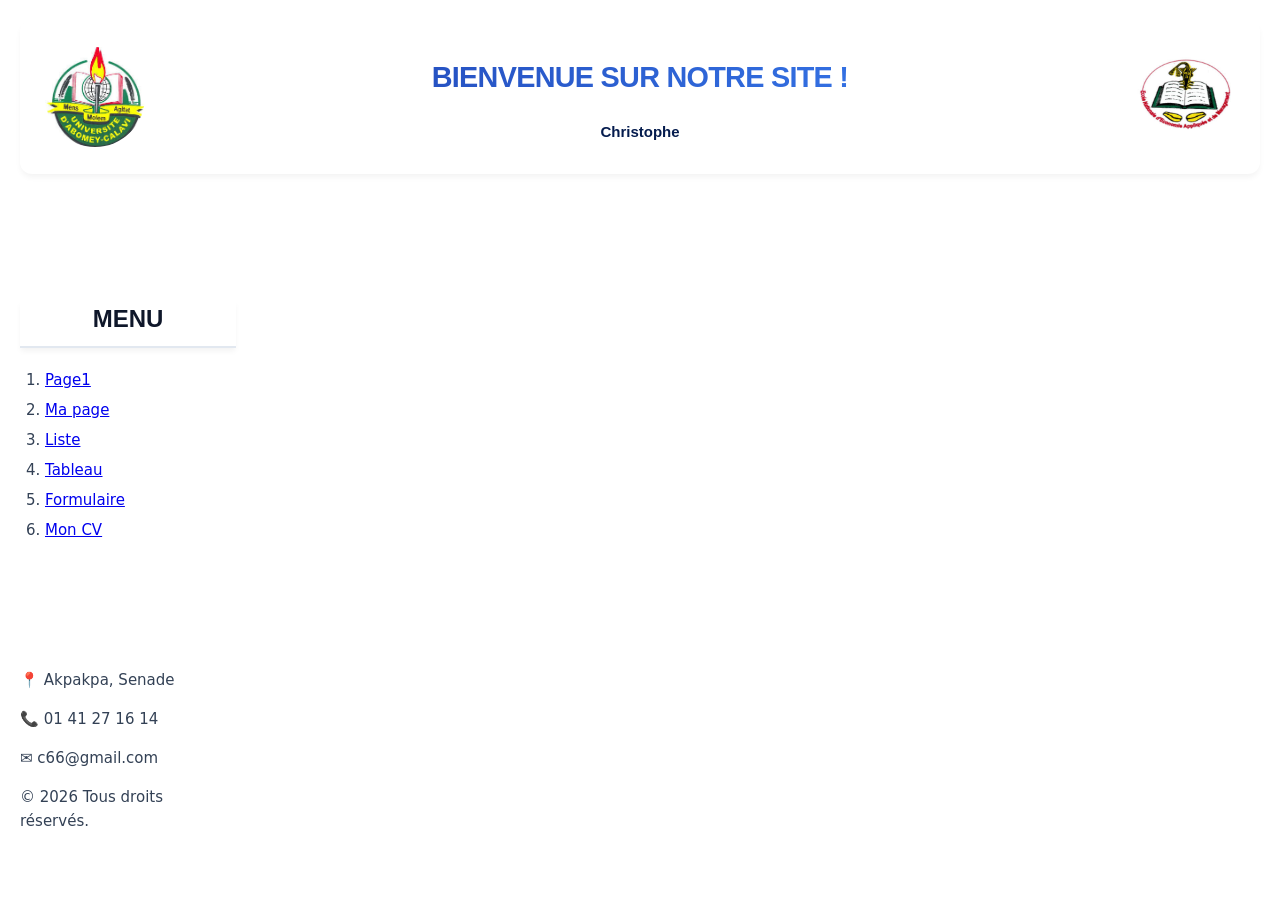
<file: index.html>
<!DOCTYPE html>
<html lang="fr">
<head>
    <meta charset="UTF-8">
    <title>Visitez le site</title>
     <link rel="stylesheet" href="style.css">
</head>
<frameset rows="30%,70%" style="border: 0;"frameborder="0" framespacing="0">
    <frame src="frame1.html" name="frame1" scrolling="no">
    <frameset cols="20%,80%">
        <frameset rows="60%,40%">
            <frame src="menu.html" name="menu"scrolling="no" >
            <frame src="footer.html"> 
        </frameset>
        <frame name="contenu" scrolling="no">
    </frameset>     
</frameset>

</html>
</file>
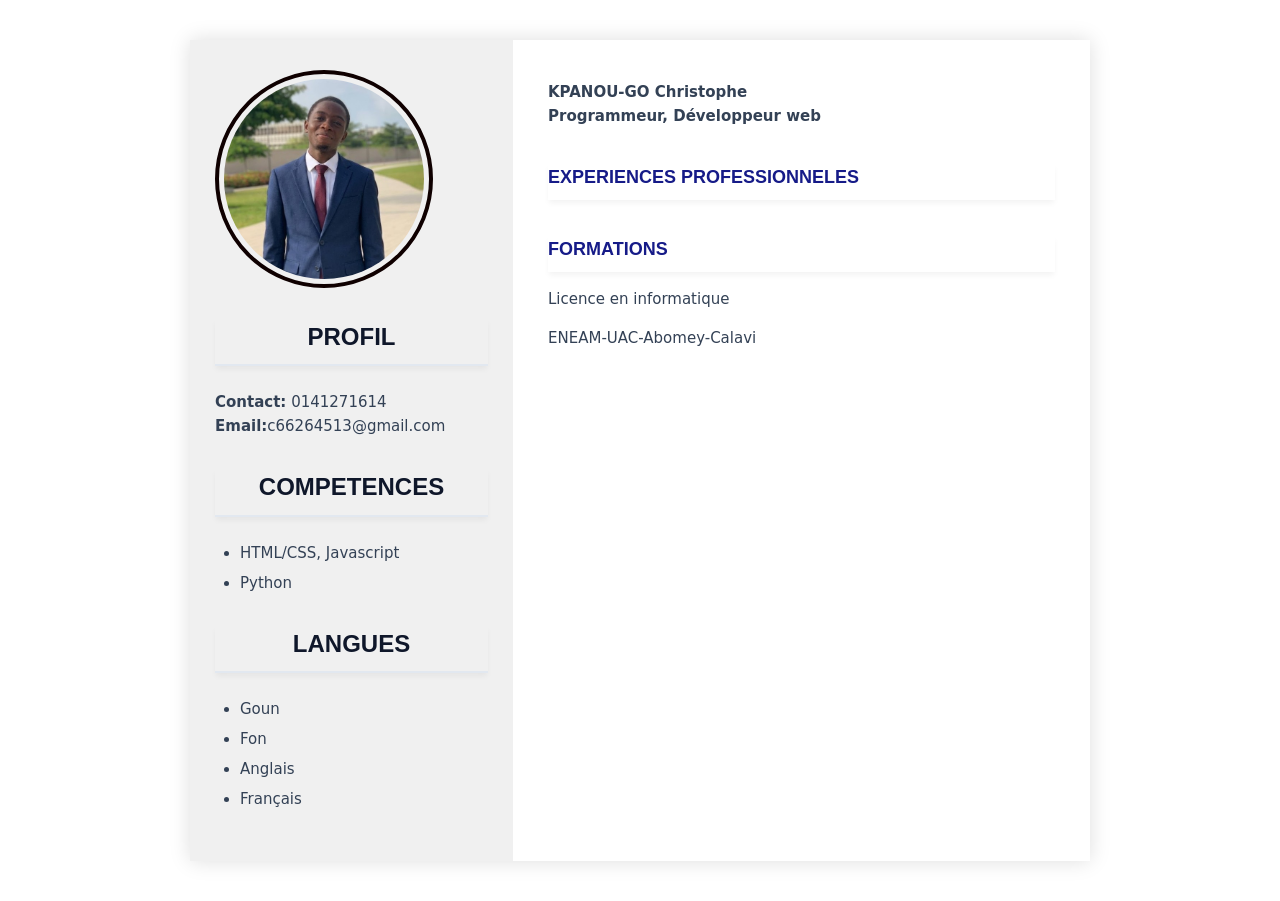
<file: cv.html>
<!DOCTYPE html>
<html lang="en">
<head>
    <meta charset="UTF-8">
    <meta name="viewport" content="width=device-width, initial-scale=1.0">
    <title>CV KPANOU-GO Christophe | Programmeur</title>
    <link rel="stylesheet" href="style.css">
</head>
<body>
    <div class="cv">
        <div class="gauche">
            <img src="fc10bd28-1a3f-439f-a3f5-c8990978f18f~2.jpeg" alt="photi" class="bordure">
            <div class="header-b"></div>
            <h3>PROFIL</h3>
            <strong>Contact:</strong> 0141271614<br>
            <strong>Email:</strong>c66264513@gmail.com<br>
            <h3>COMPETENCES</h3>
            <ul>
                <li>HTML/CSS, Javascript</li>
                <li>Python</li>
            </ul>
            <h3>LANGUES</h3>
            <ul>
                <li>Goun</li>
                <li>Fon</li>
                <li>Anglais</li>
                <li>Français</li>
            </ul>
        </div>
        
        <div class="droite">
            <div class="header-bg"></div>
            <div class="header-content">
                <strong>KPANOU-GO Christophe</strong><br>
                <strong>Programmeur, Développeur web</strong><br>
            </div>
            <h2>EXPERIENCES PROFESSIONNELES</h2>
            <h2>FORMATIONS</h2>
            <p>Licence en informatique</p>
            <p>ENEAM-UAC-Abomey-Calavi</p>
        </div>
    </div>
    
    
</body>
</html>
</file>
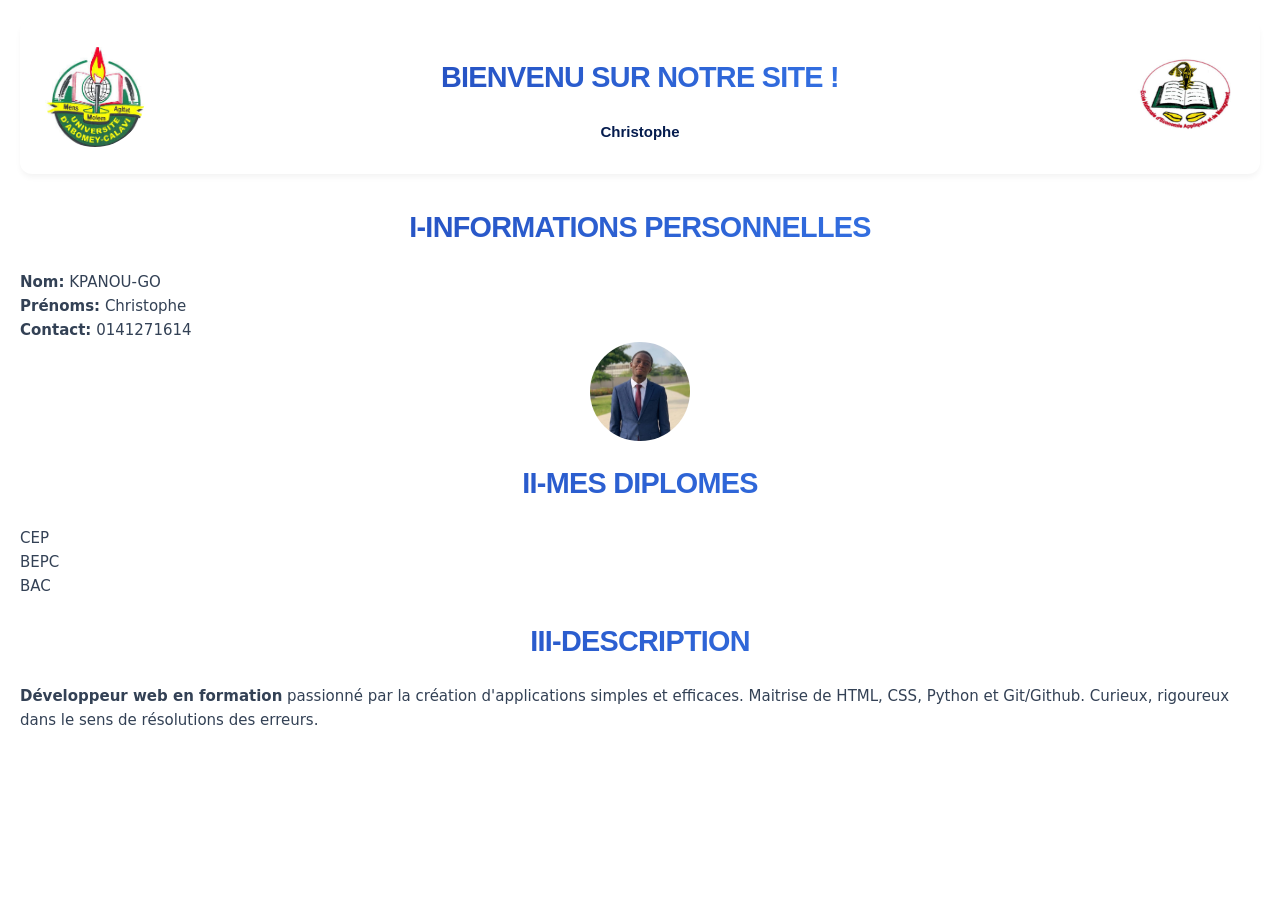
<file: exopage.html>
<!DOCTYPE html>
<html lang="fr">
<head> 
    <meta charset="UTF-8">
    <meta name="viewport" content="width=device-width, initial-scale=1.0">
    <title>Exo</title> 
    <link rel="stylesheet" href="style.css"> 
</head> 
<body>
    <header>
        <a href="https://uac.bj" target="_blank"><img src="images.jpeg" alt="Lien de l'UAC"></a>
        <div>
            <h1>BIENVENU SUR NOTRE SITE !</h1> 
            <p><a href="#Description">Christophe</a></p>
        </div>
        <a href="https://eneam.uac.bj.bj" target="_blank"><img src="images (1).jpeg" alt="Lien de l'ENEAM"></a>
    </header>
    
    <div>
        <h1>I-Informations personnelles</h1>
        <strong>Nom:</strong> KPANOU-GO<br>
        <strong>Prénoms:</strong> Christophe<br>
        <strong>Contact:</strong> 0141271614<br>
        <center><a href="page1.html" target="contenu"><img src="fc10bd28-1a3f-439f-a3f5-c8990978f18f~2.jpeg" alt="Photo de profil"></a></center>
    </div>

    <div>
        <h1>II-Mes diplomes</h1>
        CEP<br>
        BEPC<br>
        BAC
    </div>

    <div>
        <h1 id="Description">III-Description</h1>
        <p>
            <strong>Développeur web en formation</strong> passionné par la création d'applications simples et efficaces. Maitrise de HTML, CSS, Python et 
            Git/Github. Curieux, rigoureux dans le sens de  résolutions des erreurs. 
        </p>
    </div>
</body>
</html>
</file>
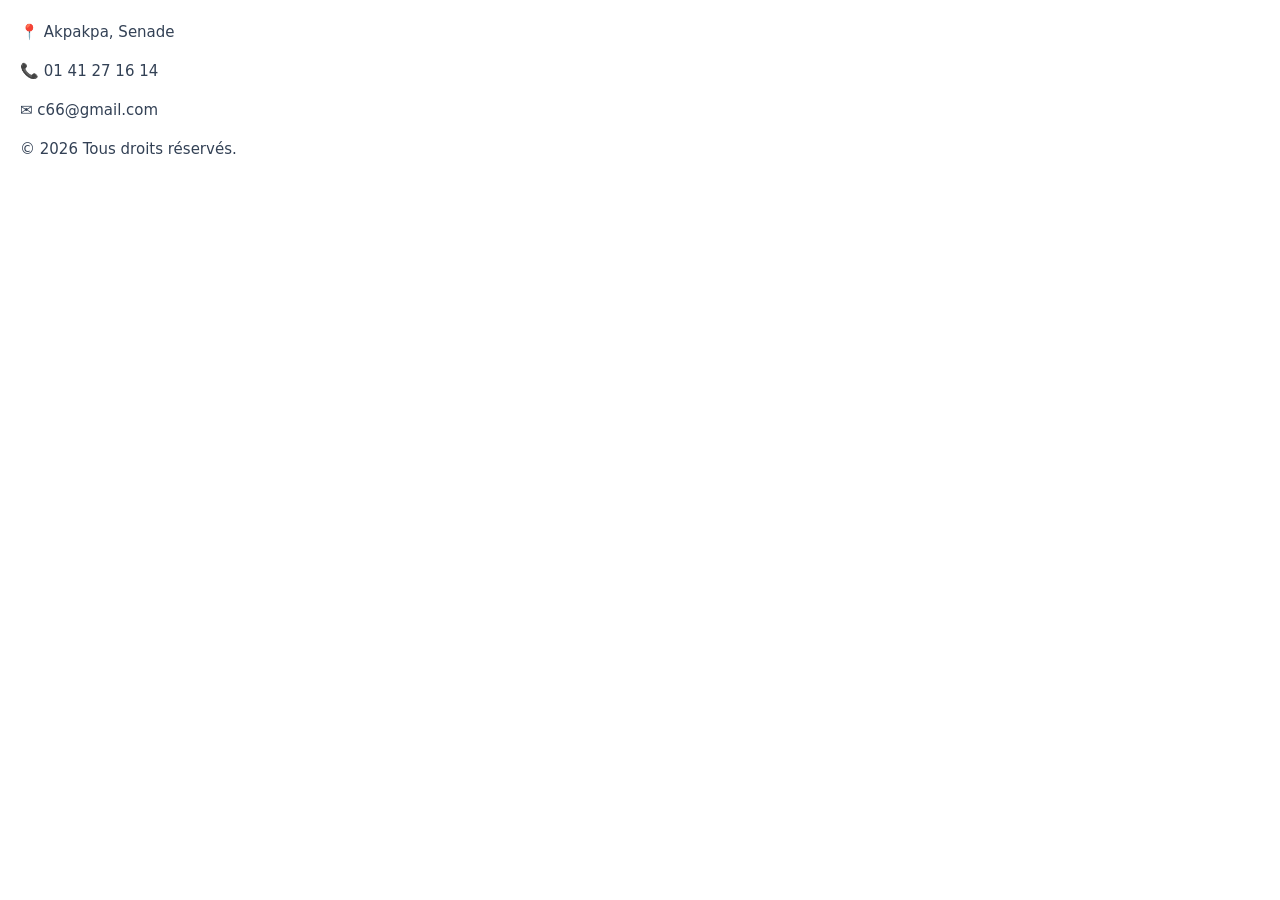
<file: footer.html>
<!DOCTYPE html>
<html lang="fr">
<head>
    <meta charset="UTF-8">
    <meta name="viewport" content="width=device-width, initial-scale=1.0">
    <link rel="stylesheet" href="style.css"> 
    <title>Footer</title>
</head>
<body>
    <footer id="contact">
        <div class="footer-info">
            <p>📍 Akpakpa, Senade</p>
            <p>📞 01 41 27 16 14</p>
            <p>✉️ c66@gmail.com </p>
        </div>
        <p class="copyright">&copy; 2026 Tous droits réservés.</p>
    </footer>
</body>
</html>
</file>
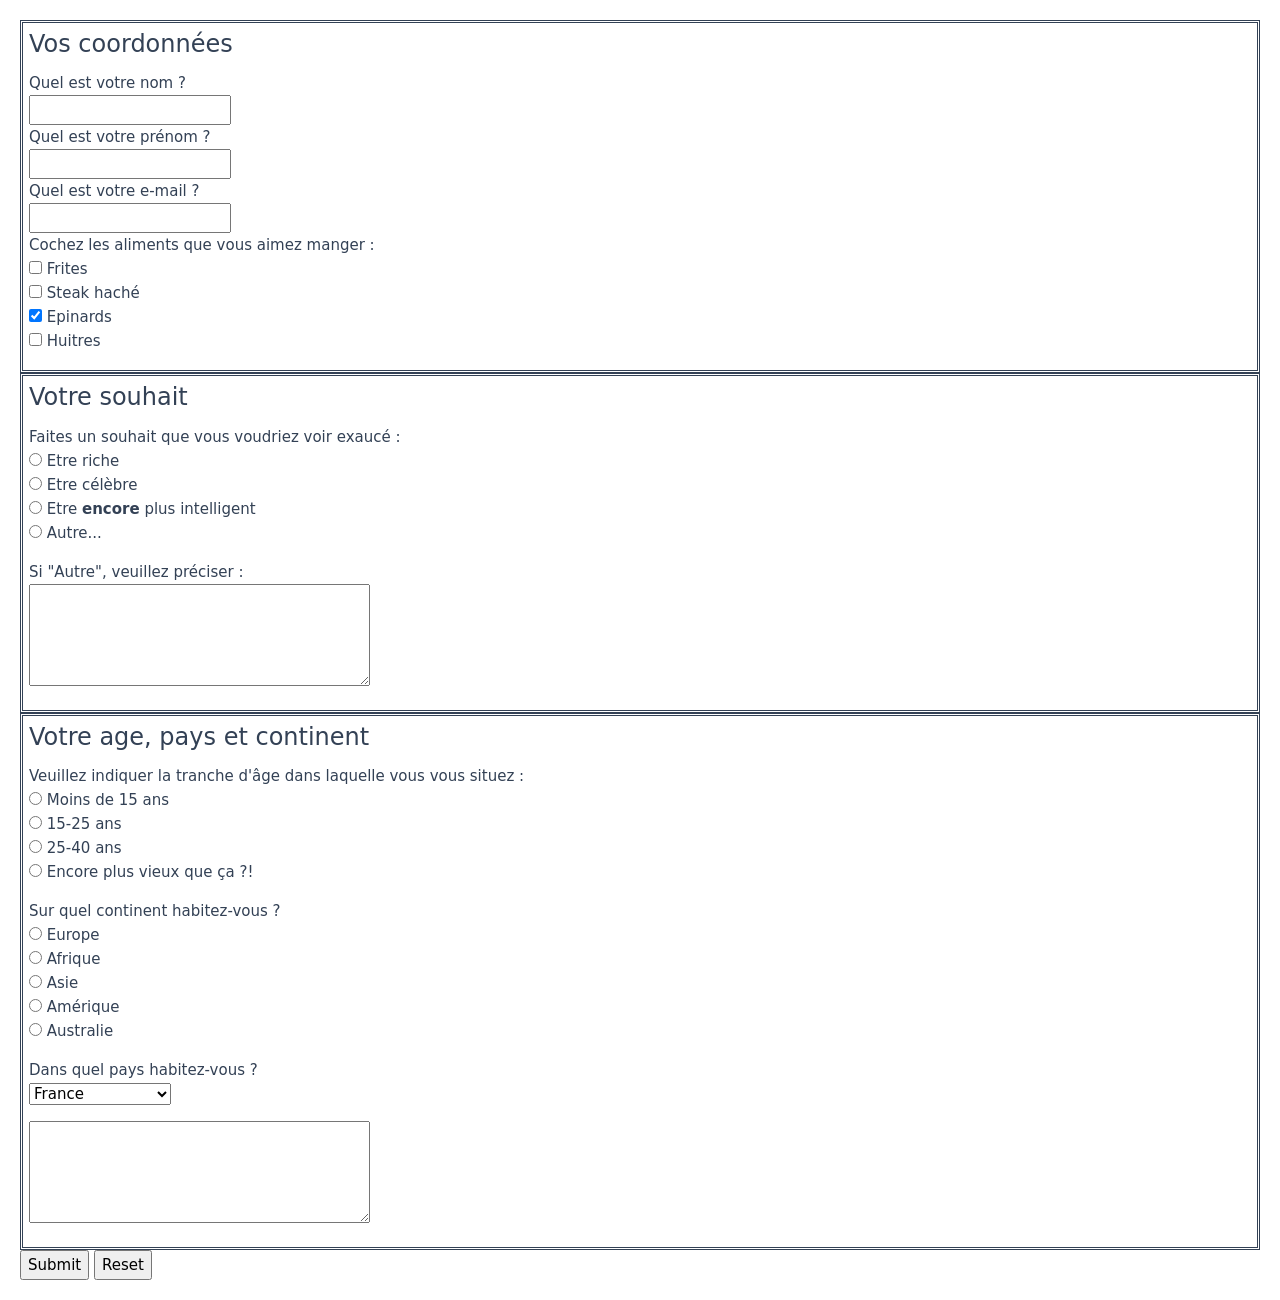
<file: form.html>
<!DOCTYPE html>
<html lang="fr">
<head>
    <meta charset="UTF-8">
    <meta name="Viewport" content="width-device, initial-scale-1.0">
    <title>FORMULAIRE</title>
    <link rel="stylesheet" href="bootstrap.css">
    <link rel="stylesheet" href="style.css">
      
</head>
<body>
    <form method="post" action="traitement.php"> 
 
        <fieldset> 
            <legend>Vos coordonnées</legend> <!-- Titre du fieldset --> 
            
            <label for="nom">Quel est votre nom ?</label><br /> 
            <input type="text" name="nom" id="nom" tabindex="10" /><br /> 
            
            <label for="prenom">Quel est votre prénom ?</label><br /> 
            <input type="text" name="prenom" id="prenom" tabindex="20" /><br /> 
            
            <label for="email">Quel est votre e-mail ?</label><br /> 
            <input type="text" name="email" id="email" tabindex="30" /><br /> 
            <p> 
                Cochez les aliments que vous aimez manger :<br /> 
                <input type="checkbox" name="frites" id="frites" /> <label for="frites">Frites</label><br /> 
                <input type="checkbox" name="steak" id="steak" /> <label for="steak">Steak haché</label><br /> 
                <input type="checkbox" name="epinards" id="epinards" checked="checked" /> <label 
                for="epinards">Epinards</label><br /> 
                <input type="checkbox" name="huitres" id="huitres" /> <label for="huitres">Huitres</label> 
            </p> 

        </fieldset> 
        
        <fieldset> 
            <legend>Votre souhait</legend> <!-- Titre du fieldset --> 
        
            <p> 
                Faites un souhait que vous voudriez voir exaucé :<br /> 
                <input type="radio" name="souhait" value="riche" id="riche" tabindex="40" /> <label for="riche">Etre 
                riche</label><br /> 
                <input type="radio" name="souhait" value="celebre" id="celebre" tabindex="50" /> <label 
                for="celebre">Etre célèbre</label><br /> 
                <input type="radio" name="souhait" value="intelligent" id="intelligent" tabindex="60" /> <label 
                for="intelligent">Etre <strong>encore</strong> plus intelligent</label><br /> 
                <input type="radio" name="souhait"    value="autre" id="autre" tabindex="70" /> <label 
                for="autre">Autre...</label><br /> 
                </p> 
                
                <p> 
                <label for="precisions">Si "Autre", veuillez préciser :</label><br    /> 
                <textarea name="precisions" id="precisions" cols="40" rows="4" tabindex="80"></textarea>
                </p>
            </p> 

        </fieldset> 
        <fieldset>
            <legend>Votre age, pays et continent</legend>
            <p> 
                Veuillez indiquer la tranche d'âge dans laquelle vous vous situez :<br /> 
                <input type="radio" name="age" value="moins15" id="moins15" /> <label for="moins15">Moins de 15 ans</label><br /> 
                <input type="radio" name="age" value="medium15-25" id="medium15-25" /> <label for="medium15-25">15-25 
                ans</label><br /> 
                <input type="radio" name="age" value="medium25-40" id="medium25-40" /> <label for="medium25-40">25-40 
                ans</label><br    /> 
                <input type="radio" name="age" value="plus40" id="plus40" /> <label for="plus40">Encore plus vieux que ça ?!</label> 
                </p> 
                <p> 
                Sur quel continent habitez-vous ?<br /> 
                <input type="radio" name="continent" value="europe" id="europe" /> <label 
                for="europe">Europe</label><br /> 
                <input type="radio" name="continent" value="afrique" id="afrique" /> <label    for="afrique">Afrique</label><br /> 
                <input type="radio" name="continent" value="asie" id="asie" /> <label for="asie">Asie</label><br /> 
                <input type="radio" name="continent" value="amerique" id="amerique" /> <label for="amerique">Amérique</label><br /> 
                <input type="radio" name="continent"    value="australie"    id="australie" />    <label for="australie">Australie</label> 
            </p> 
   
            <p> 
                <label for="pays">Dans quel pays habitez-vous ?</label><br /> 
                <select name="pays" id="pays"> 
                    <optgroup label="Europe"> 
                        <option value="france">France</option> 
                        <option value="espagne">Espagne</option> 
                        <option value="italie">Italie</option> 
                        <option value="royaume-uni">Royaume-Uni</option> 
                    </optgroup> 
                    <optgroup label="Amérique"> 
                        <option value="canada">Canada</option> 
                        <option value="etats-unis">Etats-Unis</option> 
                    </optgroup> 
                        <optgroup label="Asie"> 
                        <option value="chine">Chine</option> 
                        <option value="japon">Japon</option> 
                </optgroup> 
                </select> 
            </p> 
            
            <textarea name="precisions" id="precisions" cols="40" rows="4" tabindex="80"></textarea> 
            </p> 
        </fieldset> 
        <p> 
        <input type="submit" class="btn, button"/> <input type="reset" /> 
        </p> 
    </form> 
    <script src="bootstrap.js"></script>
</body>
</html>
</file>
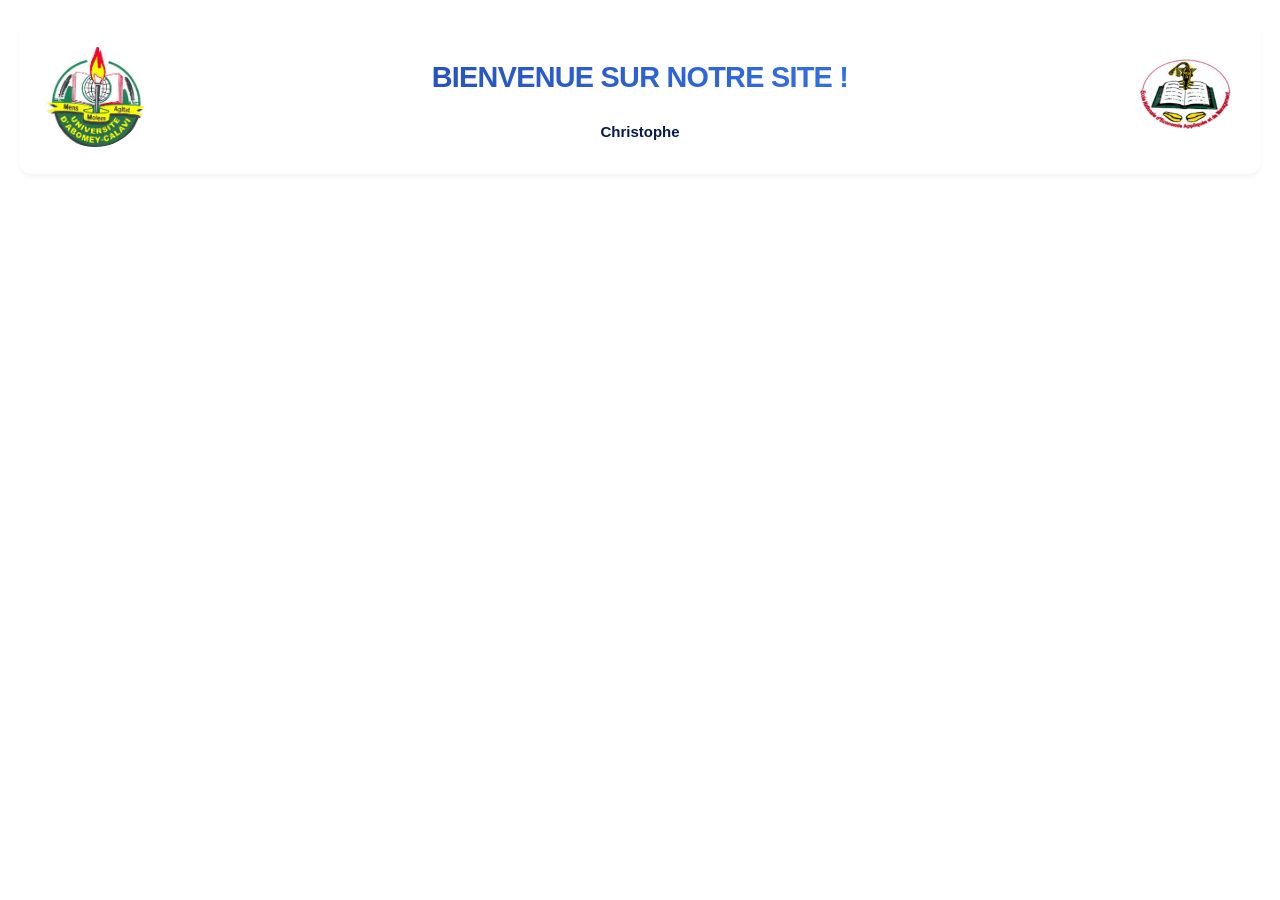
<file: frame1.html>
<!DOCTYPE html>
<html lang="fr">
<head>
    <meta charset="UTF-8">
    <meta name="viewport" content="width=device-width, initial-scale=1.0">
    <title>Première page</title>
    <link rel="stylesheet" href="style.css">
</head>
<body>
    <header>
        <a href="https://uac.bj" target="_blank"><img src="images.jpeg" alt="Lien de l'UAC"></a>
        <div>
            <h1>BIENVENUE SUR NOTRE SITE !</h1> 
            <p><a href="exopage.html#Description" target="contenu">Christophe</a></p>
        </div>
        <a href="https://eneam.uac.bj.bj" target="_blank"><img src="images (1).jpeg" alt="Lien de l'ENEAM"></a>
    </header>

</body>
</html>
</file>
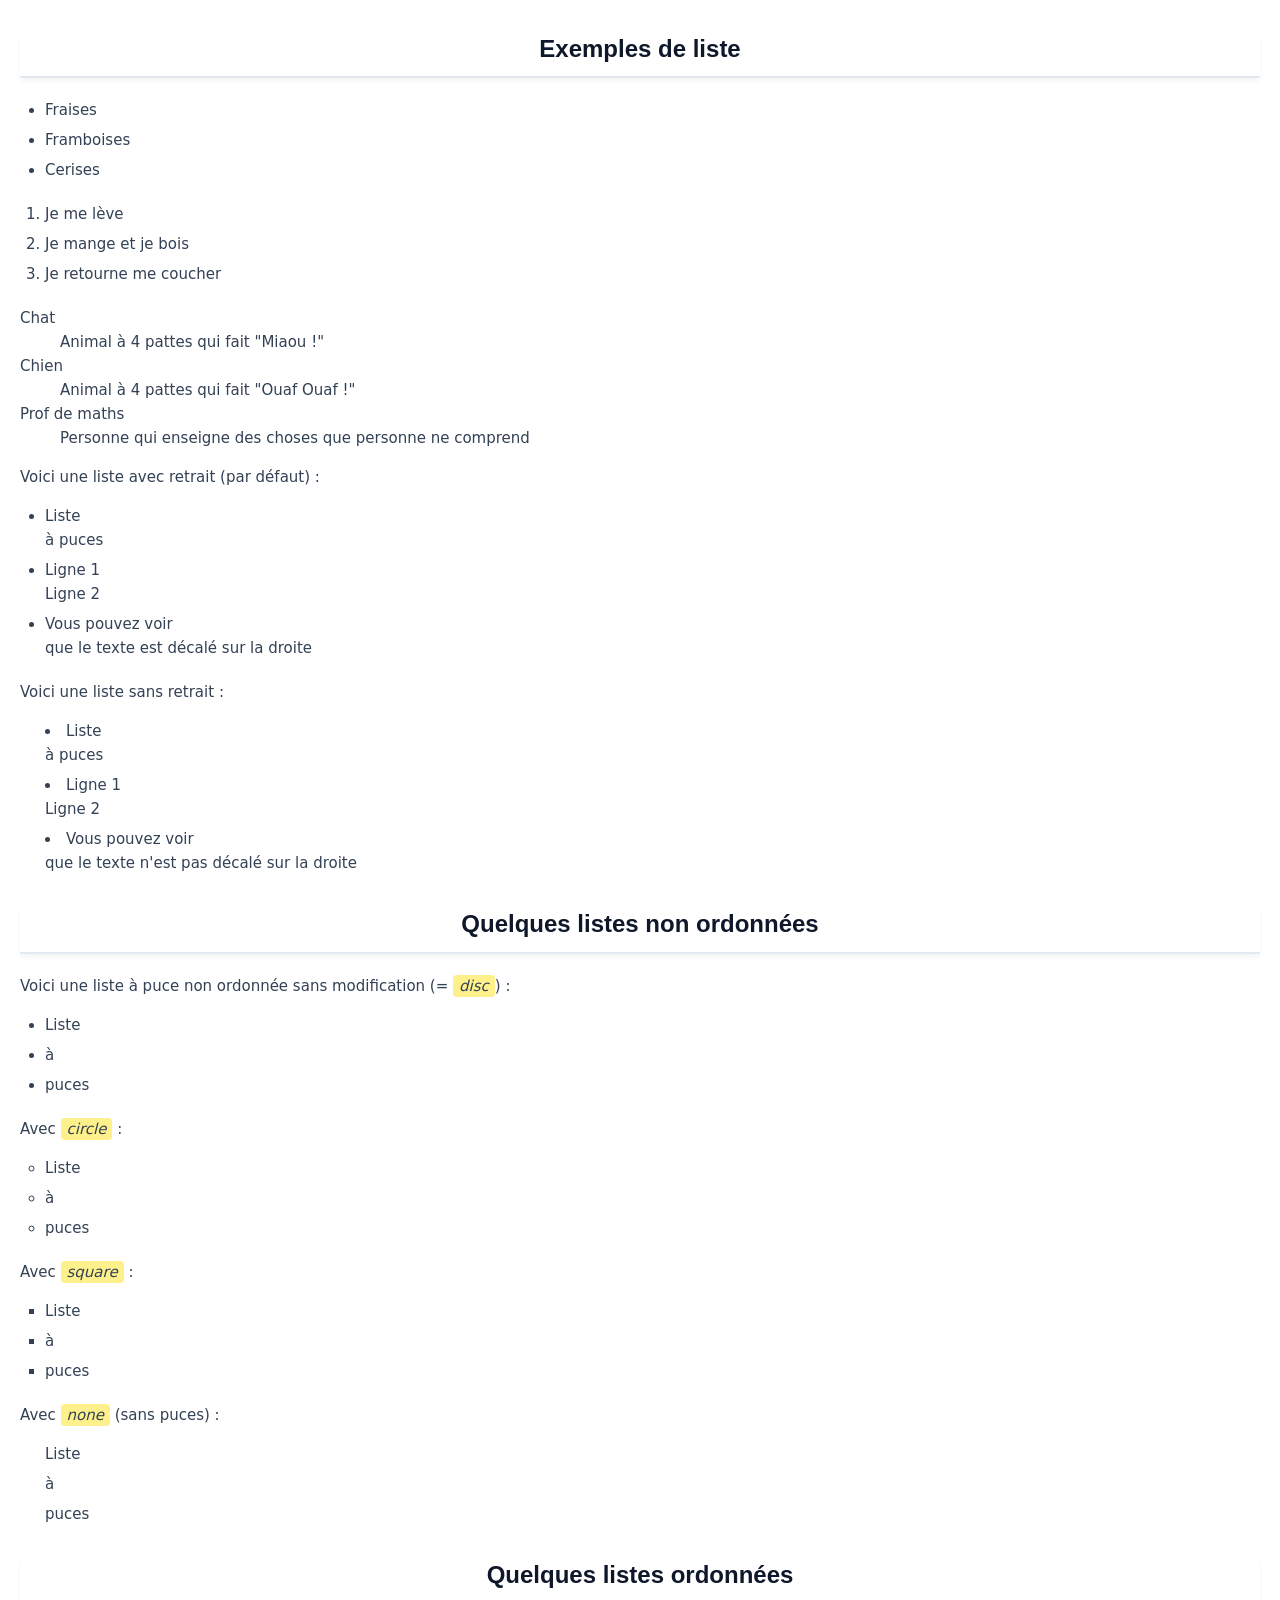
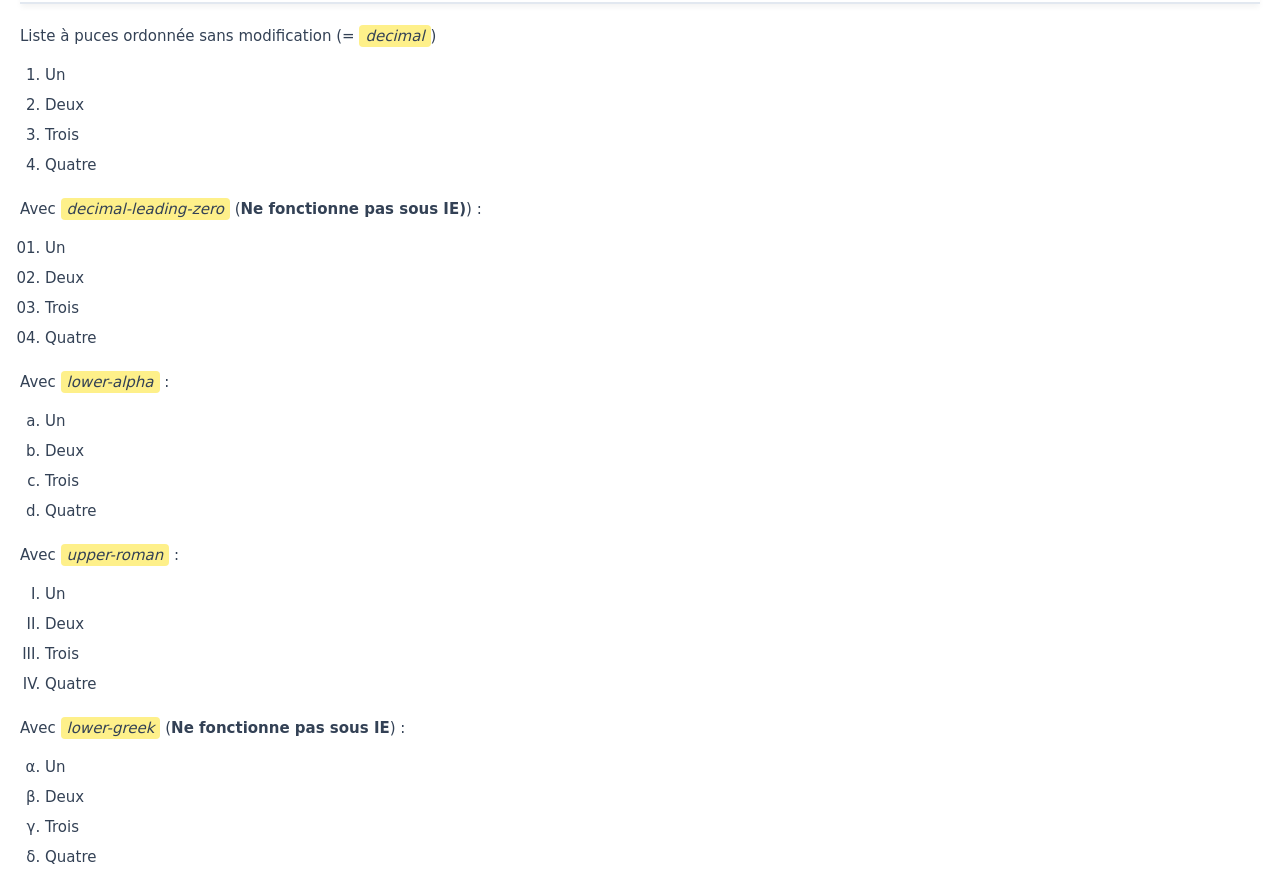
<file: liste.html>
<!DOCTYPE html>
<html lang="fr">
<head>
    <meta charset="UTF-8">
    <meta name="viewport" content="width=device-width, initial-scale=1.0">
    <title>LISTE</title> 
    <link rel="stylesheet" href="style.css"> 
</head>
<body>
    <h2>Exemples de liste</h2>
    <ul> 
        <li>Fraises</li> 
        <li>Framboises</li> 
        <li>Cerises</li> 
    </ul>
    <ol> 
        <li>Je me lève</li> 
        <li>Je mange et je bois</li> 
        <li>Je retourne me coucher</li> 
    </ol>
    <dl> 
        <dt>Chat</dt> 
        <dd>Animal à 4 pattes qui fait "Miaou !"</dd> 
        <dt>Chien</dt> 
        <dd>Animal à 4 pattes qui fait "Ouaf Ouaf !"</dd> 
        <dt>Prof de maths</dt> 
        <dd>Personne qui enseigne des choses que personne ne comprend</dd> 
    </dl> 
    <p>Voici une liste avec retrait (par défaut) :</p> 
    <ul class="retrait"> 
        <li>Liste<br>à puces</li> 
        <li>Ligne 1<br>Ligne 2</li> 
        <li>Vous pouvez voir<br>que le texte est décalé sur la droite</li> 
    </ul> 
    <p>Voici une liste sans retrait :</p> 
    <ul class="pas_de_retrait"> 
        <li>Liste<br>à puces</li> 
        <li>Ligne 1<br>Ligne 2</li> 
        <li>Vous pouvez voir<br>que le texte n'est pas décalé sur la droite</li> 
    </ul> 
    <h2>Quelques listes non ordonnées</h2> 
    <p>Voici une liste à puce non ordonnée sans modification (= <em>disc</em>) :</p> 
    <ul> 
        <li>Liste</li> 
        <li>à</li> 
        <li>puces</li> 
    </ul> 
    <p>Avec <em>circle</em> :</p> 
    <ul class="cercle"> 
        <li>Liste</li> 
        <li>à</li> 
        <li>puces</li> 
    </ul> 
    <p>Avec <em>square</em> :</p> 
    <ul class="carre"> 
        <li>Liste</li> 
        <li>à</li> 
        <li>puces</li> 
    </ul> 
    <p>Avec <em>none</em> (sans puces) :</p> 
    <ul class="rien"> 
        <li>Liste</li> 
        <li>à</li> 
        <li>puces</li> 
    </ul> 
    <h2>Quelques listes ordonnées</h2> 
    <p>Liste à puces ordonnée sans modification (= <em>decimal</em>)</p> 
    <ol> 
        <li>Un</li> 
        <li>Deux</li> 
        <li>Trois</li> 
        <li>Quatre</li> 
    </ol> 
    <p>Avec <em>decimal-leading-zero</em> (<strong>Ne fonctionne pas sous IE)</strong>) :</p> 
    <ol class="commence_a_zero"> 
        <li>Un</li> 
        <li>Deux</li> 
        <li>Trois</li> 
        <li>Quatre</li> 
    </ol> 
    <p>Avec <em>lower-alpha</em> :</p> 
    <ol class="lettres_minuscules"> 
        <li>Un</li> 
        <li>Deux</li> 
        <li>Trois</li> 
        <li>Quatre</li> 
    </ol> 
    <p>Avec <em>upper-roman</em> :</p> 
    <ol class="chiffres_romains"> 
        <li>Un</li> 
        <li>Deux</li> 
        <li>Trois</li> 
        <li>Quatre</li> 
    </ol> 
    <p>Avec <em>lower-greek</em> (<strong>Ne fonctionne pas sous IE</strong>) :</p> 
    <ol class="lettres_grecques"> 
        <li>Un</li> 
        <li>Deux</li> 
        <li>Trois</li> 
        <li>Quatre</li> 
    </ol>

</body>
</html>
</file>
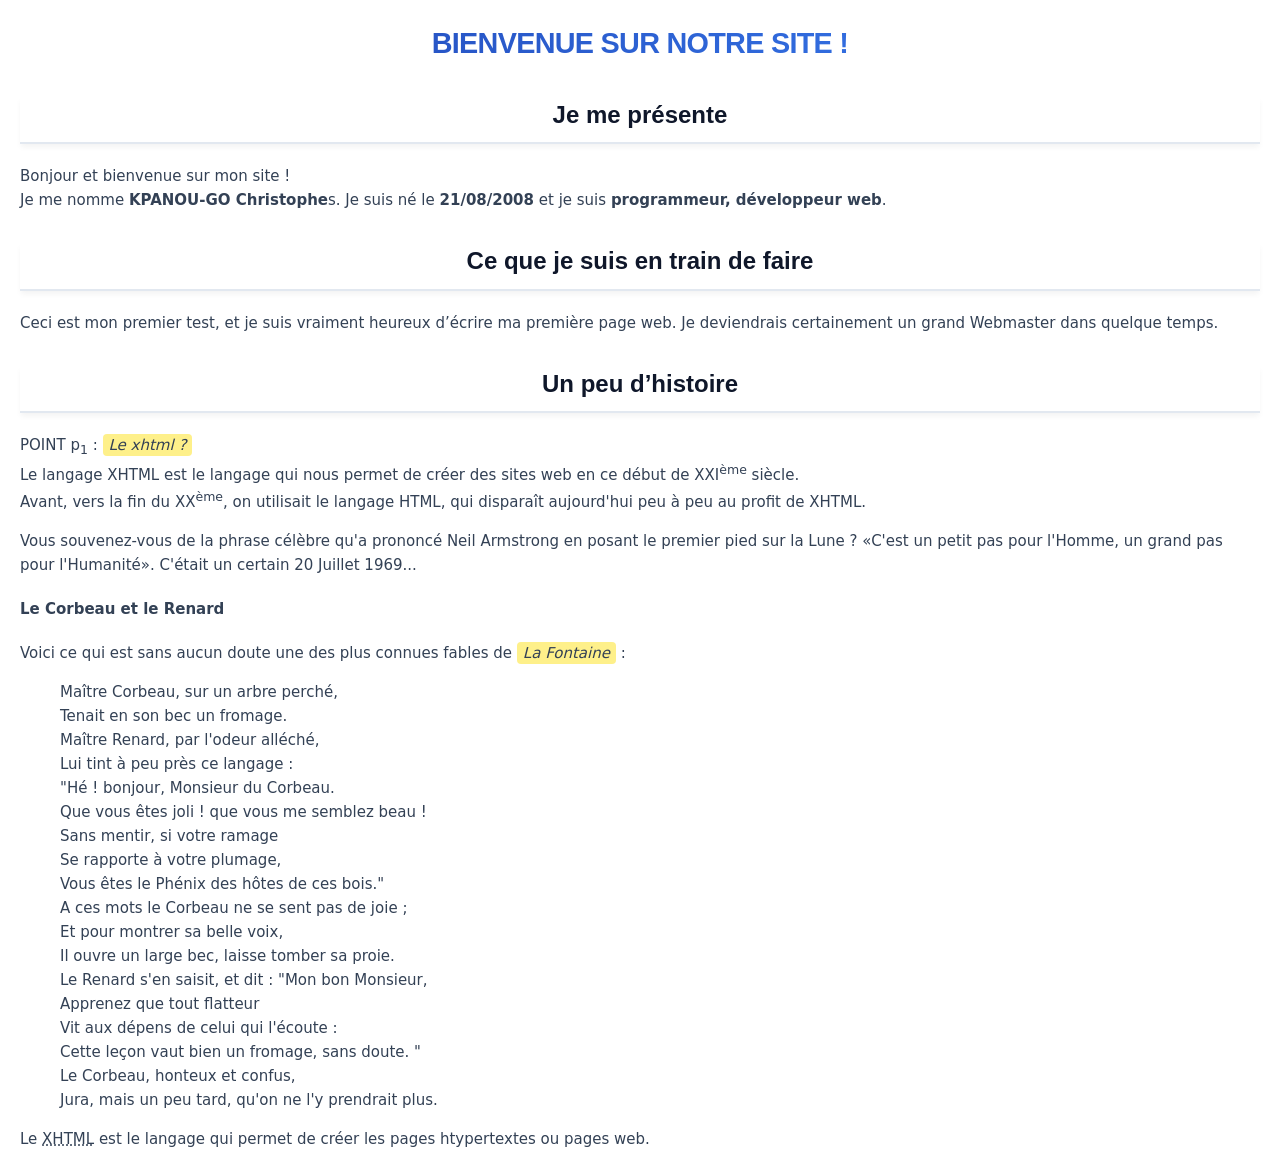
<file: page1.html>
<!DOCTYPE html>
<html lang="fr">
<head>
    <meta charset="UTF-8">
    <meta name="viewport" content="width=device-width, initial-scale=1.0">
    <title>Ma première page</title>
    <link rel="stylesheet" href="style.css">
</head>
<body>
    <h1>BIENVENUE SUR NOTRE SITE !</h1> 

    <h2>Je me présente</h2> 
    
    <p> 
        Bonjour et bienvenue sur mon site !<br> Je me nomme <strong>KPANOU-GO Christophe</strong>s. 
        Je suis né le <strong>21/08/2008</strong> et je suis <strong>programmeur, développeur web</strong>. 
    </p> 
    
    <h2>Ce que je suis en train de faire</h2> 
    
    <p> 
        Ceci est mon premier test, et je suis vraiment heureux d’écrire ma première page web. Je deviendrais 
        certainement un grand Webmaster dans quelque temps.    
    </p> 
    
    <h2>Un peu d’histoire</h2> 
    
    <p> 
        POINT p<sub>1</sub> : <em> Le xhtml ?</em><br> 
        Le langage XHTML est le langage qui nous permet de créer des sites web en ce début de 
        XXI<sup>ème</sup> siècle.<br> 
        Avant, vers la fin du XX<sup>ème</sup>, on utilisait le langage HTML, qui disparaît aujourd'hui peu à 
        peu au profit de XHTML. 
    </p>
    <p>Vous souvenez-vous de la phrase célèbre qu'a prononcé Neil Armstrong en posant le premier pied 
    sur la Lune ? <q>C'est un petit pas pour l'Homme, un grand pas pour l'Humanité</q>. C'était un certain 
    20 Juillet 1969...</p> 
    
    <h4>Le Corbeau et le Renard</h4> 
    <p>Voici ce qui est sans aucun doute une des plus connues fables de <em>La Fontaine</em> :</p>  
    <blockquote> 
        <p> 
            Maître Corbeau, sur un arbre perché,<br>
            Tenait en son bec un fromage.<br>
            Maître Renard, par l'odeur alléché,<br>
            Lui tint à peu près ce langage :<br>
            "Hé ! bonjour, Monsieur du Corbeau.<br>
            Que vous êtes joli ! que vous me semblez beau !<br>
            Sans mentir, si votre ramage<br>
            Se rapporte à votre plumage,<br>
            Vous êtes le Phénix des hôtes de ces bois."<br>
            A ces mots le Corbeau ne se sent pas de joie ;<br>
            Et pour montrer sa belle voix,<br>
            Il ouvre un large bec, laisse tomber sa proie.<br>
            Le Renard s'en saisit, et dit : "Mon bon Monsieur,<br>
            Apprenez que tout flatteur<br>
            Vit aux dépens de celui qui l'écoute :<br>
            Cette leçon vaut bien un fromage, sans doute. "<br>
            Le Corbeau, honteux et confus,<br>
            Jura, mais un peu tard, qu'on ne l'y prendrait plus. 
        </p> 
    </blockquote>
    <p>Le <acronym title="eXtensible HyperText Markup Language">XHTML</acronym> est le langage qui 
    permet de créer les pages htypertextes ou pages web.</p>

</body>
</html>
</file>
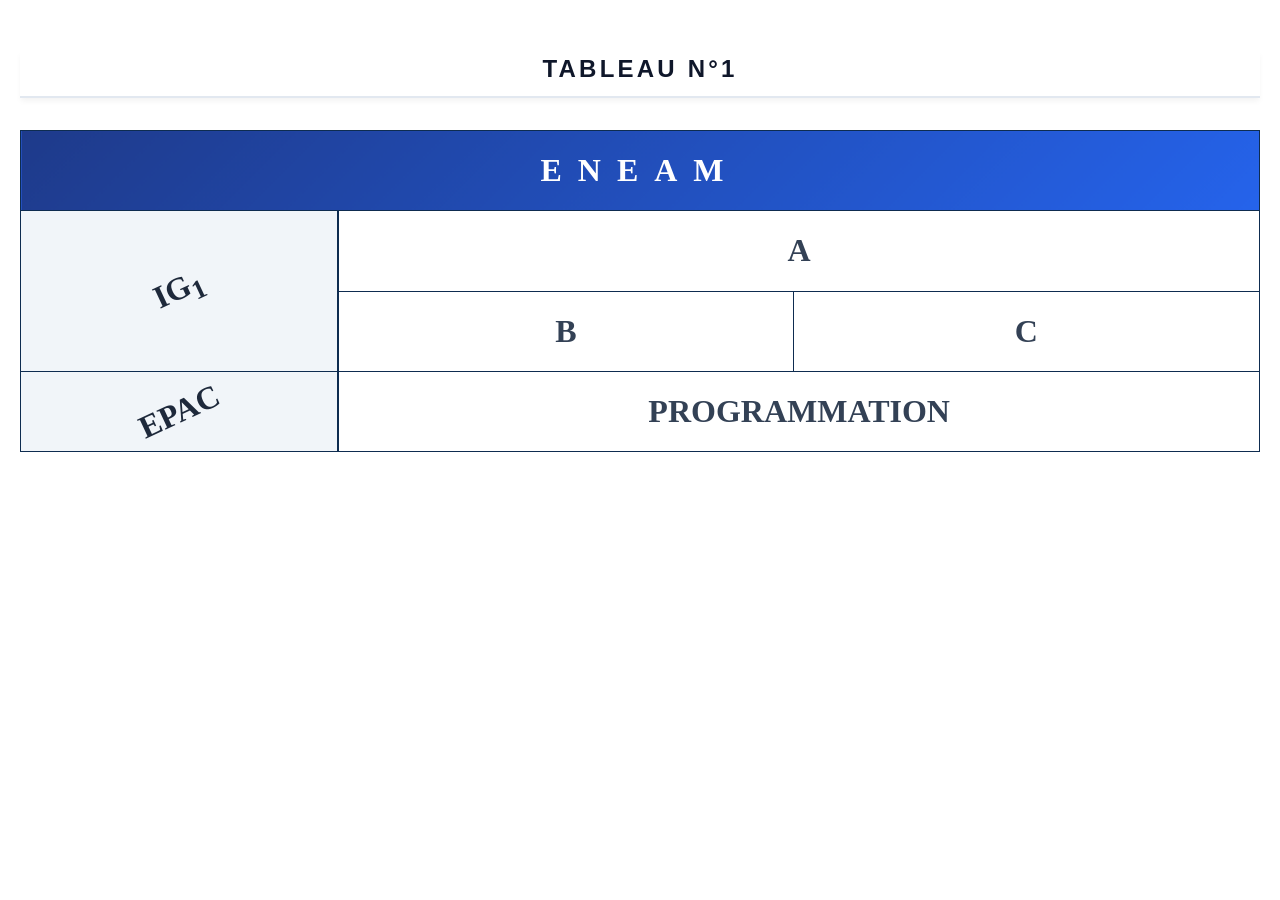
<file: tab.html>
<!DOCTYPE html>
<html lang="fr">
<head>
    <meta charset="UTF-8">
    <meta name="Viewport" content="width-device, initial-scale-1.0">
    <title>Tableau</title> 
     <link rel="stylesheet" href="style.css">
</head>
<body>
    <table>
        <caption><h2>TABLEAU N°1</h2></caption>
        <tr>
            <td colspan="3" class="e">ENEAM</td>
        </tr>
        <tr>
            <td class="eneam" rowspan="2"><span>IG<sub>1</sub></span></td>
        
            <td colspan="2">A</td>
            <tr>
                <td>B</td>
                <td>C</td>
            </tr>
        </tr>
        <tr>
            <td rowspan="2" class="eneam"><span>EPAC</span></td>
            <td colspan="2">PROGRAMMATION</td>
        </tr>
    </table>
</body>
</html>
</file>
<file: style.css>
/* --- CONFIGURATION GLOBALE ET TYPOGRAPHIE --- */
body {
    font-family: 'Segoe UI', system-ui, -apple-system, sans-serif;
    font-size: 15px;
    color: #334155; /* Gris ardoise moderne */
    background-color: white;
    line-height: 1.6;
    margin: 20px;
    
}

h1, h2, h3 {
    color: #0f172a;
    text-align: center;
    font-weight: 700;
}

h1 {
    font-size: 1.8rem;
    font-family: Verdana, Geneva, Tahoma, sans-serif;
    letter-spacing: -0.025em;
    margin-bottom: 20px;
    text-transform: uppercase;
    background: linear-gradient(to right, #1e40af, #3b82f6);
    background-clip: text;
    -webkit-text-fill-color: transparent;
 
}

h2, h3 { 
    font-size: x-large;
    font-family: Verdana, Geneva, Tahoma, sans-serif;
    text-indent: 0; /* Plus propre une fois centré */
    margin-top: 30px;
    border-bottom: 2px solid #e2e8f0;
    padding-bottom: 8px;
    box-shadow: 0 4px 6px -1px rgb(0 0 0 / 0.05);

} 
.gauche {
    width: 35%;
    background: #f0f0f0;
    padding: 30px 25px;
}
.droite {
    position: relative;
    width: 65%;
    padding: 40px 35px;
}
.droite h2 {
    font-size: 18px;
    color: #161b88;
    align-items: center;
    display: flex;
    padding-bottom: 8px;
    border-bottom: #161b88;
    gap: 8px;
    margin: 35px 0 15px;
}

.cv {
    display: flex;
    max-width: 900px;
    margin: 40px auto;
    box-shadow: 0 0 20px #0002;

}
p {
    margin-bottom: 15px;
}


em { 
    background-color: #fef08a; /* Jaune pastel plus doux pour les yeux */
    padding: 2px 6px;
    border-radius: 4px;
} 

/* --- IMAGES ET EN-TÊTE --- */
img {
    width: 100px;
    height: auto;
    display: block;
    border-radius: 50px;
    transition: transform 0.2s ease;
}
.bordure{
    border: 4px solid rgb(15, 0, 0);
    padding: 5px;
    width: 200px;
    height: 200px;
    border-radius: 50%;
    
}

header {
    background: #ffffff;
    padding: 15px 25px;
    border-radius: 12px;
    box-shadow: 0 4px 6px -1px rgb(0 0 0 / 0.05);
    text-align: center;
    grid-template-columns: 100px 1fr 100px;
    display: grid;
    align-items: center;
    gap: 15px;
    margin-bottom: 30px;
}

header a {
    color: #051c4e;
    text-decoration: none;
    font-weight: 600;
    font-family: Arial, Helvetica, sans-serif;
}

/* --- LE TABLEAU (GRANDES AMÉLIORATIONS) --- */
.table-container {
    overflow-x: auto;
    box-shadow: 0 10px 15px -3px rgb(0 0 0 / 0.05);
    border-radius: 12px;
    margin: 30px auto;
    max-width: 800px;
}

table {
    width: 100%;
    border-collapse: collapse;
    background-color: #ffffff;
    text-align: center;
    overflow:visible;
    font-size: xx-large;
    font-family: Cambria, Cochin, Georgia, Times, 'Times New Roman', serif;
    
}

caption {
    font-weight: 700;
    margin-bottom: 12px;
    color: #0c0752;
    letter-spacing: 0.1em;
    font-size: 2rem;
    font-family: Verdana, Geneva, Tahoma, sans-serif;
}

td, th {
    padding: 14px ;
    border: 1px solid #0e2c50; /* Bordures fines et discrètes */
    font-weight: 600;
}

/* Styles spécifiques à vos classes de cellules */
.e {
    background: linear-gradient(135deg, #1e3a8a, #2563eb);
    color: #ffffff !important;
    font-size: 1.1rem;
    text-transform: uppercase;
    letter-spacing: 0.5em;
    font-family: Cambria, Cochin, Georgia, Times, 'Times New Roman', serif;
    font-size: xx-large;
    font-weight: 700;
}
.eneam span {
    transform: rotate(-25deg);
    display: inline-block;
    transform-origin: center;

}
.eneam {
    background-color: #f1f5f9;
    color: #1e293b;
    border-right: 2px solid #0e2c50;
    font-family: Cambria, Cochin, Georgia, Times, 'Times New Roman', serif;
    font-size: xx-large;
    font-weight: bold;
    
}

/* Amélioration visuelle des cellules de données internes */
.highlight-cell {
    background-color: #f8fafc;
    color: #3b82f6;
}

.prog-cell {
    background-color: #fafafa;
    color: #10b981; /* Vert moderne pour la programmation */
    letter-spacing: 0.05em;
}

/* Effet interactif au survol des lignes */
tbody tr:hover {
    background-color: #f8fafc;
    transition: background-color 0.2s ease;
}

/* --- LISTES ET AUTRES ÉLÉMENTS --- */
ul, ol {
    padding-left: 25px;
    margin-bottom: 20px;
}

li {
    margin-bottom: 6px;
}

.pas_de_retrait { list-style-position: inside; } 
.retrait { list-style-position: outside; } 
.cercle { list-style-type: circle; } 
.carre { list-style-type: square; } 
.rien { list-style-type: none; } 
.commence_a_zero { list-style-type: decimal-leading-zero; } 
.lettres_minuscules { list-style-type: lower-alpha; } 
.chiffres_romains { list-style-type: upper-roman; } 
.lettres_grecques { list-style-type: lower-greek; }  

/* --- SÉCTIONS DE TEXTE / FORMULAIRE (POUR INFOS PERSONNELLES) --- */


fieldset {
  min-width: 0;
  padding: 2px 6px;
  margin:auto;
  border: double;
}
@media (min-width: 768px) {
    .nav-item.dropdown:hover .dropdown-menu {
        display: block;
        margin-top: 0; 
    }
}
</file>
